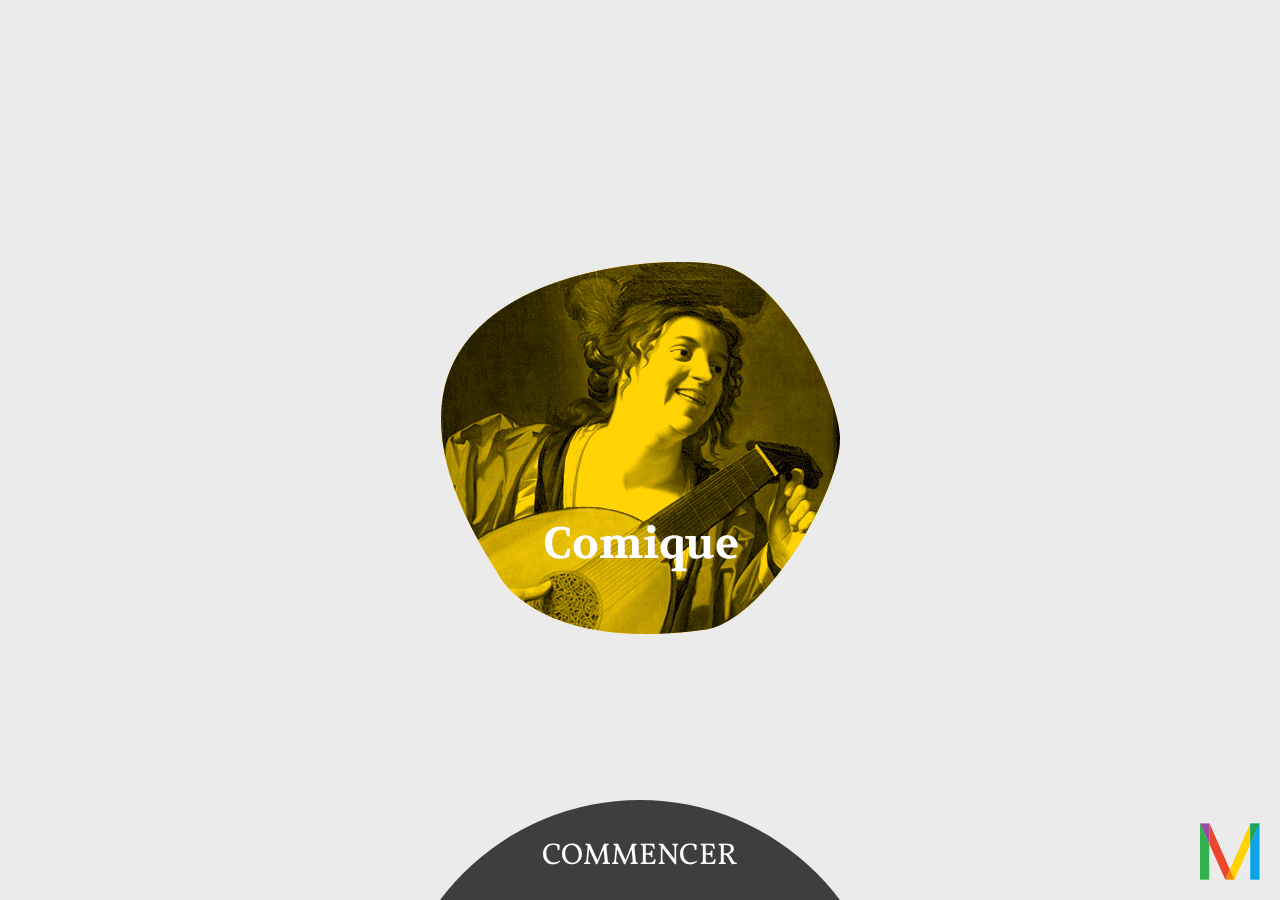
<file: index.html>
<html>
	<head>
    	<meta charset="utf-8">
    	<meta name="viewport" content="width=device-width, user-scalable=no">
    	<meta name="apple-mobile-web-app-capable" content="yes">

    	<title>MUSEO PLUS</title>
    	<link rel="apple-touch-icon" sizes="152x152" href="touch-icon-ipad-retina.png">
    	<link rel="stylesheet" href="https://maxcdn.bootstrapcdn.com/bootstrap/3.3.0/css/bootstrap.min.css">
      <link href="http://maxcdn.bootstrapcdn.com/font-awesome/4.2.0/css/font-awesome.min.css" rel="stylesheet">
    	<link rel="stylesheet" href="style.css">
    	
  	</head>
  
  	<body>
    <div class="">
	    <div class="header">
	    </div>
      <div class="timer">
      </div>
		<div class="page">      
		</div>
        <div class="footer"></div>
    </div>

  	<!-- Templates -->

  <script type="text/template" id="progress-bar">
    <div class="col-xs-2 no-pad top-timeline white progress-bar background"></div>
    <div class="col-xs-1 no-pad top-timeline black progress-bar foreground"></div>
  </script>

	<script type="text/template" id="header">
		<div class="navbar navbar-inverse navbar-fixed-top" role="navigation">
            <div class="container">
                <div class="nav-header">
                    <div class="col-xs-2">
                        <a class="navbar-brand pull-left" id="back"><i class="fa fa-chevron-left"> </i></a>
                    </div>
                    <div class="col-xs-8 text-center">
                        <div id="headerTitle"></div>
                    </div>
                    <div class="col-xs-2">
                        <div class="dropdown pull-right">
                            <button type="button" class="navbar-toggle" data-toggle="dropdown" aria-haspopup="true" aria-expanded="false">
                                <span class="icon-bar"></span>
                                <span class="icon-bar"></span>
                                <span class="icon-bar"></span>
                            </button>
                            <ul class="dropdown-menu" role="menu">
                                <li><a href="#explanation">Curieux</a></li>
                                <li><a href="#explanation">Joueur</a></li>
                                <li><a href="#art-list-temeraire">Téméraire</a></li>
                                <li><a href="#explanation">Comique</a></li>
                                <li><a href="#explanation">Mélancolique</a></li>
                                <li><a href="#art-list-coquin">Coquin</a></li>
                                <li class="divider"></li>
                                <li><a href="#">Accueil</a></li>
                            </ul>
                        </div>
                    </div>
                </div>
            </div>
        </div>
	</script>

    <script type="text/template" id="footer">
        <div class="footer text-center">
            <div class="button-footer-wrap">
                <a href="" class="button-start" id="footer-link">
                    COMMENCER
                </a>
            </div>

        </div>
    </script>

	<script type="text/template" id="home">
		<div class="container-fluid home">
			
			<div class="logo-accueil text-center">
				<a href="#profile">
					<img src="assets/img/accueil_logo.gif" alt=""/>
				</a>
			</div>

			<div class="montreal-logo">
				<img src="assets/img/montreal_logo-accueil.png" width="60" alt=""/>
			</div>
			
		</div>
	</script>

    <!-- page profile -->
	<script type="text/template" id="profile">

		<div class="col-xs-2 no-pad top-timeline blue	"></div>
		<div class="col-xs-2 no-pad top-timeline yellow	"></div>
		<div class="col-xs-2 no-pad top-timeline orange	"></div>
		<div class="col-xs-2 no-pad top-timeline red	"></div>
		<div class="col-xs-2 no-pad top-timeline violet	"></div>
		<div class="col-xs-2 no-pad top-timeline green	"></div>

		<div class="container-fluid profile">
			<h3 class="text-center"><i>Combien de temps avez-vous ?</i></h3>
			<div class="row text-center">
				<a class="btn btn-circle btn-default" href="#">
					<div><span class="glyphicon glyphicon-time"></span></div>
					<div>
						<strong class="time-text">
							30
						</strong>
					</div>
					<small>
						min
					</small>
				</a>

				<a class="btn btn-circle btn-default" href="#">
					<div><span class="glyphicon glyphicon-time"></span></div>
					<div>
						<strong class="time-text">
							1h
						</strong>
					</div>
				</a>

				<a class="btn btn-circle btn-default" href="#">
					<div><span class="glyphicon glyphicon-time"></span></div>
					<div>
						<strong class="time-text">
							2h
						</strong>
					</div>
				</a>

				<a class="btn btn-circle btn-default" href="#">
					<div><span class="glyphicon glyphicon-time"></span></div>
					<div>
						<strong class="time-text">
							<span class="no-serif">&infin;</span>
						</strong>
					</div>
				</a>

				<div class="row title">
					<h3 class="text-center"><i>Quel est votre humeur ?</i></h3>
				</div>

                <div class="row humeurs">
                    <div class="col-xs-6 col-sm-4">
                        <a class="sprite curieux" href="#profile"></a>
                    </div>
                    <div class="col-xs-6 col-sm-4">
                        <a class="sprite joueur" href="#profile"></a>
                    </div>
                    <div class="col-xs-6 col-sm-4">
                        <a class="sprite temeraire" href="#art-list-temeraire"></a>
                    </div>
                    <div class="col-xs-6 col-sm-4">
                        <a class="sprite comique" href="#profile"></a>
                    </div>
                    <div class="col-xs-6 col-sm-4">
                        <a class="sprite melancolique" href="#profile"></a>
                    </div>
                    <div class="col-xs-6 col-sm-4">
                        <a class="sprite coquin" href="#art-list-coquin"></a>
                    </div>
                </div>

			</div>
		</div>

	</script>

    <!-- /page profile -->

  <script type="text/template" id="art-list-temeraire">
    <div class="container container-fluid">
		
        <div class="list-element grey row">
     		<div class="col-xs-4"><img src="assets/img/t-oeuvre_1.jpg" alt=""/></div>
      		<div class="col-xs-8">
              <h1 class="artiste">Pierter Brueghel Le Jeune</h1>
              <h2 class="nom-oeuvre">Retour de l'auberge</h2>
              <h4>
                <i class="fa fa-map-marker"></i>
                Desmarais 4ème
              </h4>
            </div>
		</div>
      
        <div class="list-element grey row">
     		<div class="col-xs-4"><img src="assets/img/t-oeuvre_2.jpg" alt=""/></div>
      		<div class="col-xs-8">
              <h1 class="artiste">Briton Rivière</h1>
              <h2 class="nom-oeuvre">Saint Georges et le dragon</h2>
              <h4>
                <i class="fa fa-map-marker"></i>
                Desmarais 4ème
              </h4>
            </div>
		</div>
        <div class="list-element grey row">
     		<div class="col-xs-4"><img src="assets/img/t-oeuvre_3.jpg" alt=""/></div>
      		<div class="col-xs-8">
              <h1 class="artiste">George Romney</h1>
              <h2 class="nom-oeuvre">Portrait de sir Robert Gunning</h2>
              <h4>
                <i class="fa fa-map-marker"></i>
                Desmarais 4ème
              </h4>
            </div>
		</div>
        <div class="list-element grey row">
     		<div class="col-xs-4"><img src="assets/img/t-oeuvre_4.jpg" alt=""/></div>
      		<div class="col-xs-8">
              <h1 class="artiste">Eugène Isabey</h1>
              <h2 class="nom-oeuvre">Funérailles d'un officier de marine sous Louis XVI</h2>
              <h4>
                <i class="fa fa-map-marker"></i>
                Desmarais 4ème
              </h4>
            </div>
		</div>
        <div class="list-element grey row">
     		<div class="col-xs-4"><img src="assets/img/t-oeuvre_5.jpg" alt=""/></div>
      		<div class="col-xs-8">
              <h1 class="artiste">Atelier du baron François-Pascal-Simon Gérard</h1>
              <h2 class="nom-oeuvre">Portrait en buste de Napoléon Ier en habit de sacre</h2>
              <h4>
                <i class="fa fa-map-marker"></i>
                Desmarais 3ème  Salle Napoléon 
              </h4>
            </div>
		</div>
        <div class="list-element grey row">
     		<div class="col-xs-4"><img src="assets/img/t-oeuvre_6.jpg" alt=""/></div>
      		<div class="col-xs-8">
              <h1 class="artiste">Atelier de Bertel Thorvaldsen</h1>
              <h2 class="nom-oeuvre">L'Apothéose de Napoléon Ier</h2>
              <h4>
                <i class="fa fa-map-marker"></i>
                Desmarais 3ème  Salle Napoléon 
              </h4>
            </div>
		</div>
        <div class="list-element grey row">
     		<div class="col-xs-4"><img src="assets/img/t-oeuvre_7.jpg" alt=""/></div>
      		<div class="col-xs-8">
              <h1 class="artiste">Tony Matelli </h1>
              <h2 class="nom-oeuvre">Vieil ennemi, nouvelle victime</h2>
              <h4>
                <i class="fa fa-map-marker"></i>
                Desmarais S2
              </h4>
            </div>
		</div>
        <div class="list-element grey row">
     		<div class="col-xs-4"><img src="assets/img/t-oeuvre_8.jpg" alt=""/></div>
      		<div class="col-xs-8">
              <h1 class="artiste">Folkert De Jong</h1>
              <h2 class="nom-oeuvre">Les illusions de la vie - Cavalier</h2>
              <h4>
                <i class="fa fa-map-marker"></i>
                Desmarais S2
              </h4>
            </div>
		</div>
        <a href="#artworkTemeraire">
        <div class="list-element row">
     		<div class="col-xs-4"><img src="assets/img/t-oeuvre_9.jpg" alt=""/></div>
      		<div class="col-xs-8">
              <h1 class="artiste">BGL</h1>
              <h2 class="nom-oeuvre">Jouet d'adulte</h2>
              <h4>
                <i class="fa fa-map-marker"></i>
                Desmarais S2
              </h4>
            </div>
		</div> 
        </a>     
        <div class="list-element grey row">
     		<div class="col-xs-4"><img src="assets/img/t-oeuvre_10.jpg" alt=""/></div>
      		<div class="col-xs-8">
              <h1 class="artiste">Alfred Laliberté </h1>
              <h2 class="nom-oeuvre">Édouard Tassé se battant avec le diable</h2>
              <h4>
                <i class="fa fa-map-marker"></i>
                Bourgie 2ème
              </h4>
            </div>
		</div>
        <div class="list-element grey row">
     		<div class="col-xs-4"><img src="assets/img/t-oeuvre_11.jpg" alt=""/></div>
      		<div class="col-xs-8">
              <h1 class="artiste">Horatio Walker</h1>
              <h2 class="nom-oeuvre">Les coupeurs de glace</h2>
              <h4>
                <i class="fa fa-map-marker"></i>
                Bourgie 2ème
              </h4>
            </div>
		</div>
        <div class="list-element grey row">
     		<div class="col-xs-4"><img src="assets/img/t-oeuvre_12.jpg" alt=""/></div>
      		<div class="col-xs-8">
              <h1 class="artiste">Paul Kane</h1>
              <h2 class="nom-oeuvre">Mah-Min</h2>
              <h4>
                <i class="fa fa-map-marker"></i>
                Bourgie 3ème
              </h4>
            </div>
		</div>
      
    </div>
  </script>

  <script type="text/template" id="art-list-coquin">
    <div class="container">
	    

      <a href="#artworkCoquin">
      <div class="list-element first row">
     		<div class="col-xs-4"><img src="assets/img/c-oeuvre_1.jpg" alt=""/></div>
      		<div class="col-xs-8">
              <h1 class="artiste">Matthias Stom</h1>
              <h2 class="nom-oeuvre">Le christ et la femme adultère</h2>
              <h4>
                <i class="fa fa-map-marker"></i>
                Desmarais 4ème
              </h4>
            </div>
		</div>
        </a>
        
        <div class="list-element grey row">
     		<div class="col-xs-4"><img src="assets/img/c-oeuvre_2.jpg" alt=""/></div>
      		<div class="col-xs-8">
              <h1 class="artiste">Rodin</h1>
              <h2 class="nom-oeuvre">Le penseur</h2>
              <h4>
                <i class="fa fa-map-marker"></i>
                Desmarais 1er
              </h4>
            </div>
		</div>
        <div class="list-element grey row">
     		<div class="col-xs-4"><img src="assets/img/c-oeuvre_3.jpg" alt=""/></div>
      		<div class="col-xs-8">
              <h1 class="artiste">Edwin Holgate</h1>
              <h2 class="nom-oeuvre">Les baigneuses</h2>
              <h4>
                <i class="fa fa-map-marker"></i>
                Bourgie 2ème 
              </h4>
            </div>
		</div>
        <div class="list-element grey row">
     		<div class="col-xs-4"><img src="assets/img/c-oeuvre_4.jpg" alt=""/></div>
      		<div class="col-xs-8">
              <h1 class="artiste">Louis Philippe Hébert </h1>
              <h2 class="nom-oeuvre">La fée nicotine </h2>
              <h4>
                <i class="fa fa-map-marker"></i>
                Bourgie 2ème 
              </h4>
            </div>
		</div>
        <div class="list-element grey row">
     		<div class="col-xs-4"><img src="assets/img/c-oeuvre_5.jpg" alt=""/></div>
      		<div class="col-xs-8">
              <h1 class="artiste">William Brymner</h1>
              <h2 class="nom-oeuvre">Nu allongé </h2>
              <h4>
                <i class="fa fa-map-marker"></i>
                Bourgie 2ème 
              </h4>
            </div>
		</div>
        <div class="list-element grey row">
     		<div class="col-xs-4"><img src="assets/img/c-oeuvre_6.jpg" alt=""/></div>
      		<div class="col-xs-8">
              <h1 class="artiste">Alfred Laliberté </h1>
              <h2 class="nom-oeuvre">La déesse </h2>
              <h4>
                <i class="fa fa-map-marker"></i>
                Bourgie 2ème 
              </h4>
            </div>
		</div>
        <div class="list-element grey row">
     		<div class="col-xs-4"><img src="assets/img/c-oeuvre_7.jpg" alt=""/></div>
      		<div class="col-xs-8">
              <h1 class="artiste">Louis Philippe Hébert</h1>
              <h2 class="nom-oeuvre">La rosée </h2>
              <h4>
                <i class="fa fa-map-marker"></i>
                Bourgie 1er
              </h4>
            </div>
		</div>
        <div class="list-element grey row">
     		<div class="col-xs-4"><img src="assets/img/c-oeuvre_8.jpg" alt=""/></div>
      		<div class="col-xs-8">
              <h1 class="artiste">Robert Tait McKenzie</h1>
              <h2 class="nom-oeuvre">Le coureur de relais</h2>
              <h4>
                <i class="fa fa-map-marker"></i>
                Bourgie 1er
              </h4>
            </div>
		</div>
        <div class="list-element grey row">
     		<div class="col-xs-4"><img src="assets/img/c-oeuvre_9.jpg" alt=""/></div>
      		<div class="col-xs-8">
              <h1 class="artiste">Robert Tait McKenzie</h1>
              <h2 class="nom-oeuvre">Sphère volante </h2>
              <h4>
                <i class="fa fa-map-marker"></i>
                Bourgie 1er
              </h4>
            </div>
		</div>
        <div class="list-element grey row">
     		<div class="col-xs-4"><img src="assets/img/c-oeuvre_10.jpg" alt=""/></div>
      		<div class="col-xs-8">
              <h1 class="artiste">Henri Hébert</h1>
              <h2 class="nom-oeuvre">Melle A. C., danseuse d'Oslo</h2>
              <h4>
                <i class="fa fa-map-marker"></i>
                Bourgie 1er
              </h4>
            </div>
		</div>
        <div class="list-element grey row">
     		<div class="col-xs-4"><img src="assets/img/c-oeuvre_11.jpg" alt=""/></div>
      		<div class="col-xs-8">
              <h1 class="artiste">Henri Hébert</h1>
              <h2 class="nom-oeuvre">Ève</h2>
              <h4>
                <i class="fa fa-map-marker"></i>
                Bourgie 1er
              </h4>
            </div>
		</div>
      
    </div>
  </script>

  <script type="text/template" id="explanation">

    <div class="col-xs-2 no-pad top-timeline blue "></div>
    <div class="col-xs-2 no-pad top-timeline yellow "></div>
    <div class="col-xs-2 no-pad top-timeline orange "></div>
    <div class="col-xs-2 no-pad top-timeline red  "></div>
    <div class="col-xs-2 no-pad top-timeline violet "></div>
    <div class="col-xs-2 no-pad top-timeline green  "></div>

    <div class="container">
      <div class="row text-center explanation">
        <span class="btn btn-circle btn-default">
          <div>
            <i class="fa fa-info"></i>
          </div>
        </span>
        <div class="the-text">
          <h2 class="title">
            Le projet étant à l&#39;étape de prototype, nous vous offrons 2 parcours.
          </h2>
          <h3 class="subtext">
            Et chaque parcours n&#39;offre qu&#39;une oeuvre approfondie
          </h3>
        </div>
         <div class="row link-lists">
                <div class="col-sm-2"></div>
                <div class="col-xs-6 col-sm-4"><span><a class="sprite coquin" href="#art-list-coquin"></a></span></div>
                <div class="col-xs-6 col-sm-4"><span><a class="sprite temeraire" href="#art-list-temeraire"></a></span></div>
                <div class="col-sm-2"></div>
         </div>
        
      </div>
    </div>
  </script>


    <script type="text/template" id="artworkTemeraire">
        <div class="single-art">
            <div class="video-container">
                <iframe src="http://www.youtube.com/embed/zY1VQm0gYYc?version=3&amp;showinfo=0&amp;controls=0&amp;rel=0" width="100%" height="400" frameborder="0" allowfullscreen="allowfullscreen"></iframe>
            </div>

            <div class="container">

                <h3>BGL</h3>
                <p class="artInformations">
                    <i>Jouet d’adulte</i> <br/>
                    2003
                </p>

                <p class="artDescription">
                    Véhicule tout terrain d&#39;occasion, flèches, bois, peinture <br/>
                    <i>150 x 110 x 170 cm (approx.)</i>
                </p>

                <p>
                    Achat, Programme d&#39;aide aux aqcuisitions du Conseil des Arts du Canada et legs David R.Morrice et Marry Eccle
                </p>

                <p>
                    <strong>
                        2006.76.1-19
                    </strong>
                </p>
            </div>

            <!--  -->
            <div>
                <div class="contents">

                    <div class="panel-group" id="accordion" role="tablist" aria-multiselectable="true">
                        <div class="panel panel-default">
                            <div class="panel-heading" role="tab" id="headingOne">
                                <h4 class="panel-title">
                                    <a data-toggle="collapse" data-parent="#accordion" href="#collapseOne" aria-expanded="true" aria-controls="collapseOne">
                                        Descriptif
                                    </a>
                                </h4>
                            </div>
                            <div id="collapseOne" class="panel-collapse collapse in" role="tabpanel" aria-labelledby="headingOne">
                                <div class="panel-body">
                                    <p>Faisant référence à la tradition de la chasse au Québec, la pièce qui gît sur le sol peut rappeler un orignal que l’on viendrait d’abattre. Teintée d’humour et d’ironie, l’installation peut aussi sembler angoissante, car elle questionne la façon dont l’homme exploite et pollue la nature. Elle nous rappelle que nous devons réviser notre façon de consommer. </p>

<p>Jouet d’adulte a aussi fait l’objet d’une performance. Pendant un défilé de la Manif d’art III de Québec, en 2005, elle a été promenée sur une remorque, comme un trophée de chasse. </p>

<blockquote><p>« Nous comptons réaliser une œuvre qui rejoint des préoccupations sociales et humanitaires, et qui jette un regard évocateur sur les sociétés dont nous faisons partie. Pour ce faire, nous nous servons d’images simples et familières, car, pour amener les gens à porter un regard différent sur l’environnement dans lequel ils évoluent tous les jours, nous croyons qu’il faut partir du quotidien, du tangible. Cependant, le but de nos installations n’est pas de reproduire les objets tels quels, mais bien de créer un écart qui invite à la contemplation et à une prise de conscience.”</p><footer>BGL</footer> </blockquote>
                                </div>
                            </div>
                        </div>
                        <div class="panel panel-default">
                            <div class="panel-heading" role="tab" id="headingTwo">
                                <h4 class="panel-title">
                                    <a class="collapsed" data-toggle="collapse" data-parent="#accordion" href="#collapseTwo" aria-expanded="false" aria-controls="collapseTwo">
                                        Artiste
                                    </a>
                                </h4>
                            </div>
                            <div id="collapseTwo" class="panel-collapse collapse" role="tabpanel" aria-labelledby="headingTwo">
                                <div class="panel-body">
									<div class="artist-content">
                                    <p>Formé par <b>Jasmin Bilodeau</b>, <b>Sébastien Giguère</b> et <b>Nicolas Laverdière</b>, BGL voit le jour en 1996. Depuis, le collectif joue avec humour sur des thèmes liés au mode de vie nord-américain tel que la consommation de masse et la relation de l’humain avec la nature. Leur production artistique s’oriente autour de la performance, de la sculpture et de l’installation in-situ. 
En plus d’être à l’affiche de différents musées, galeries et événements d’art à travers le monde, des œuvres de BGL se retrouvent dans plusieurs collections privées et publiques, comme celles du Musée National des beaux-arts du Québec, du Musée des beaux-arts de Montréal et du Musée des beaux-arts du Canada. 
BGL à propos de leur démarche artistique :</p></div>
<div class="artist-image col-sm-4">
	
	<img src="assets/img/BGL-portrait.png" alt=""/></div>

<div class="artist-content col-sm-8">
<blockquote><p>
« Nous éprouvons un réel plaisir à faire oublier le cadre habituel et conventionnel où l’art est vécu, afin d’abattre les distances entre l’être humain et l’art et amener le spectateur, à vif et déséquilibré, à vivre une expérience physique et active. » </p><footer>BGL</footer></blockquote>

									</div>
									
                                </div>
                            </div>
                        </div>

                        <div class="panel panel-default">
                            <div class="panel-heading" role="tab" id="headingThree">
                                <h4 class="panel-title">
                                    <a class="collapsed" data-toggle="collapse" data-parent="#accordion" href="#collapseThree" aria-expanded="false" aria-controls="collapseThree">
                                        Contexte
                                    </a>
                                </h4>
                            </div>
                            <div id="collapseThree" class="panel-collapse collapse" role="tabpanel" aria-labelledby="headingThree">
                                <div class="panel-body">
                                    <p>La chasse à l’orignal occupe une place de choix dans les mœurs québécoises. L’automne, l’activité s’impose comme un rituel populaire bien apprécié des amateurs. Animal à l’allure puissante et à la chair délicieuse, l’orignal incarne la force et l’endurance. Symbole masculin, son panache est associé à la virilité. Exposé sur le capot de l'automobile ou du camion du chasseur victorieux, il est conservé comme trophée de chasse dans de nombreuses chaumières de la province. Chaque automne, on récompense même des chasseurs rapportant le plus beau panache. Qu’on le retrouve sur un panneau de signalisation routière, sur une pièce de 25 cents ou exposé dans un bar ou un commerce, l’orignal conserve une image symbolique indéniable.</p>
                                </div>
                            </div>
                        </div>

                        <div class="panel panel-default">
                            <div class="panel-heading" role="tab" id="headingFour">
                                <h4 class="panel-title">
                                    <a class="collapsed" data-toggle="collapse" data-parent="#accordion" href="#collapseFour" aria-expanded="false" aria-controls="collapseThree">
                                        Technique
                                    </a>
                                </h4>
                            </div>
                            <div id="collapseFour" class="panel-collapse collapse" role="tabpanel" aria-labelledby="headingThree">
                                <div class="panel-body">
                                   Pour créer leurs sculptures et leurs installations, BGL récupère et réutilise des objets du quotidien dont ils détournent les fonctions et les usages. Ayant perdu leur fonction première, ces objets prennent un tout autre sens.
                                </div>
                            </div>
                        </div>


                        <div class="panel panel-default">
                            <div class="panel-heading" role="tab" id="headingSix">
                                <h4 class="panel-title">
                                    <a class="collapsed" data-toggle="collapse" data-parent="#accordion" href="#collapseSix" aria-expanded="false" aria-controls="collapseThree">
                                        Ambiance musicale
                                    </a>
                                </h4>
                            </div>
                            <div id="collapseSix" class="panel-collapse collapse" role="tabpanel" aria-labelledby="headingThree">
                                <div class="panel-body">
                                    <iframe class="col-md-6" height="200" scrolling="no" frameborder="no" src="https://w.soundcloud.com/player/?url=https%3A//api.soundcloud.com/tracks/176077844&amp;auto_play=false&amp;hide_related=false&amp;show_comments=true&amp;show_user=true&amp;show_reposts=false&amp;visual=true"></iframe>

                                    <iframe  class="col-md-6" height="200" scrolling="no" frameborder="no" src="https://w.soundcloud.com/player/?url=https%3A//api.soundcloud.com/tracks/176077843&amp;auto_play=false&amp;hide_related=false&amp;show_comments=true&amp;show_user=true&amp;show_reposts=false&amp;visual=true"></iframe>

                                </div>
                            </div>
                        </div>
						<div class="music">
							<img src="assets/img/t-oeuvre-reliee.jpg" class="img-responsive" alt=""/>
						</div>
						
                    </div>

                </div>


            </div>

        </div>
    </script>

    <script type="text/template" id="artworkCoquin">
        <div class="single-art">
            <div class="video-container">
                <iframe src="http://www.youtube.com/embed/WTR7wueXqqk?version=3&amp;showinfo=0&amp;controls=0&amp;rel=0" width="100%" height="400" frameborder="0" allowfullscreen="allowfullscreen"></iframe>
            </div>

            <div class="container">

                <h3>MATTHIAS STOM</h3>
                <p class="artInformations">
                    <i>Le Christ et la femme adultère</i> <br/>
                    Vers 1630 - 1633
                </p>

                <p class="artDescription">
                    Huile sur toile<br/>
                    <i>101,6 X 137,2 cm</i>
                </p>

                <p>
                    Achat, legs Horsley et Annie Townsend et don de M. et Mme Michal Hornstein 
                </p>

                <p>
                    <strong>
                        1993.16
                    </strong>
                </p>
            </div>

            <!--  -->
            <div>
                <div class="contents">

                    <div class="panel-group" id="accordion" role="tablist" aria-multiselectable="true">
                        <div class="panel panel-default">
                            <div class="panel-heading" role="tab" id="headingOne">
                                <h4 class="panel-title">
                                    <a data-toggle="collapse" data-parent="#accordion" href="#collapseOne" aria-expanded="true" aria-controls="collapseOne">
                                        Descriptif
                                    </a>
                                </h4>
                            </div>
                            <div id="collapseOne" class="panel-collapse collapse in" role="tabpanel" aria-labelledby="headingOne">
                                <div class="panel-body">
                                    Ce tableau de Stom représente l’épisode du Christ et de la femme adultère de l’Évangile de Jean (8, 1-11). Souhaitant mettre Jésus à l’épreuve, les pharisiens lui amène l’infidèle et lui demandent quel devrait être son châtiment. Bien que l’on prescrive normalement la mort par lapidation pour ce type de délit, Jésus répond ‘’Que celui d’entre vous qui est sans péché lui jette le premier une pierre.’’ 
C’est par des jeux de contrastes, d’ombres et de lumière que l’on saisit toute l’intensité dramatique de cette scène. Les mains du Christ suggèrent son jugement mais également son indulgence. 
                                </div>
                            </div>
                        </div>
                        <div class="panel panel-default">
                            <div class="panel-heading" role="tab" id="headingTwo">
                                <h4 class="panel-title">
                                    <a class="collapsed" data-toggle="collapse" data-parent="#accordion" href="#collapseTwo" aria-expanded="false" aria-controls="collapseTwo">
                                        Artiste
                                    </a>
                                </h4>
                            </div>
                            <div id="collapseTwo" class="panel-collapse collapse" role="tabpanel" aria-labelledby="headingTwo">
                                <div class="panel-body">
Matthias Stom est un peintre hollandais du 17e siècle, sans doute formé à Utrecht auprès d’artistes caravagesques. Il aurait surtout peint des scènes religieuses, particulièrement sur la vie du Christ. On apprécie le caractère psychologique de ses œuvres et le rendu de la chair de ses sujets. 
Même si on répertorie plusieurs hypothèses sur la vie du peintre, peu ont été validées. On dit par exemple qu’il serait né à Amersfoot, près d’Utrecht mais qu’il aurait passé la majeure partie de sa vie en Italie. On croit qu’Il serait mort en Sicile ou au nord de l’Italie, où il a peint l’autel d’une église.

                                </div>
                            </div>
                        </div>

                        <div class="panel panel-default">
                            <div class="panel-heading" role="tab" id="headingThree">
                                <h4 class="panel-title">
                                    <a class="collapsed" data-toggle="collapse" data-parent="#accordion" href="#collapseThree" aria-expanded="false" aria-controls="collapseThree">
                                        Contexte
                                    </a>
                                </h4>
                            </div>
                            <div id="collapseThree" class="panel-collapse collapse" role="tabpanel" aria-labelledby="headingThree">
                                <div class="panel-body">
                                    Bien qu’hollandais, l’artiste aurait principalement vécu en Italie. Au XVIIe siècle, le  pays est en plein changement. Les grandes routes commerciales ont été déplacées et la guerre de Trente Ans laisse encore ses traces. Ces chamboulements, en plus de la peste de 1630, ont des effets dévastateurs sur l’économie. Heureusement, les domaines de l’art et de la philosophie connaitront un essor important conférant à l’Italie un statut de haut-lieu de culture.
                                </div>
                            </div>
                        </div>

                        <div class="panel panel-default">
                            <div class="panel-heading" role="tab" id="headingFour">
                                <h4 class="panel-title">
                                    <a class="collapsed" data-toggle="collapse" data-parent="#accordion" href="#collapseFour" aria-expanded="false" aria-controls="collapseThree">
                                        Technique
                                    </a>
                                </h4>
                            </div>
                            <div id="collapseFour" class="panel-collapse collapse" role="tabpanel" aria-labelledby="headingThree">
                                <div class="panel-body">
                                    Dans Le Christ et la femme adultère, Stom emploie des techniques propres au Caravagisme comme le clair-obscur. Il arrive ainsi à isoler le personnage de la femme adultère et le livre de Moïse. 
En s’approchant du tableau, on peut remarquer que la peinture a été appliquée fines couches successives. On constate également que la peinture commence à craquer à la surface, ce qui expliquer la présence de la vitre protectrice.
                                </div>
                            </div>
                        </div>
						
						<div class="panel panel-default">
                            <div class="panel-heading" role="tab" id="headingSix">
                                <h4 class="panel-title">
                                    <a class="collapsed" data-toggle="collapse" data-parent="#accordion" href="#collapseSix" aria-expanded="false" aria-controls="collapseThree">
                                        Ambiance musicale
                                    </a>
                                </h4>
                            </div>
                            <div id="collapseSix" class="panel-collapse collapse" role="tabpanel" aria-labelledby="headingThree">
                                <div class="panel-body">
                                    <iframe class="col-md-6" scrolling="no" frameborder="no" src="https://w.soundcloud.com/player/?url=https%3A//api.soundcloud.com/tracks/176094272&amp;auto_play=false&amp;hide_related=false&amp;show_comments=true&amp;show_user=false&amp;show_reposts=false&amp;visual=true"></iframe>

                                    <iframe class="col-md-6" scrolling="no" frameborder="no" src="https://w.soundcloud.com/player/?url=https%3A//api.soundcloud.com/tracks/176094090&amp;auto_play=false&amp;hide_related=false&amp;show_comments=true&amp;show_user=false&amp;show_reposts=false&amp;visual=true"></iframe>

                                </div>
                            </div>
                        </div>
						<div class="music">
							<img src="assets/img/c-oeuvre-reliee.jpg" class="img-responsive" alt=""/>
						</div>

                    </div>

                </div>


            </div>

        </div>
    </script>

    <script src="http://code.jquery.com/jquery-1.11.0.min.js"></script>
  <script src="https://maxcdn.bootstrapcdn.com/bootstrap/3.3.0/js/bootstrap.min.js"></script>
  <script src="lib/underscore-min.js"></script>
  <script src="lib/backbone-min.js"></script>
  <script src="router.js"></script>
  <script src="views.js"></script>
  <script src="model.js"></script>

  <script type="text/javascript">
  var appModel = new appModel({startTimer: false});

	var router = new Router();
	var header = new headerView({model: appModel});
	var home = new homeScreen();
	var footer = new footerView();

	Backbone.history.start();
  </script>
</body></html>
</file>
<file: style.css>
@import url(http://fonts.googleapis.com/css?family=Vollkorn:400italic,700italic,400,700);

body {
    font-family: 'Vollkorn', serif;
    background-color: #ebebeb!important;
    -webkit-font-smoothing: antialiased;
}
body p, .contents{
	font-size: 22px;
}
.no-serif
{
    font-family: 'Vollkorn', serif;
}
h1 {
	font-weight: 700;
	font-size: 1.4em;
}

h2 {
	font-style: italic;
}

/* home */
.home .logo-accueil {
    margin-top: 50vh;
}
.home .logo-accueil img {
    margin-top: -188px;
    max-width: 100%;
}

.montreal-logo {
    position: absolute;
    right: 20px;
    bottom: 20px;
}

/* no gutter */
.row.no-pad {
    margin-right:0;
    margin-left:0;
}
.row.no-pad > [class*='col-'] {
    padding-right:0;
    padding-left:0;
}

.top-timeline
{
    margin-top: 50px;
    height: 10px;
}

.blue { background-color: #28a1d5; }
.yellow { background-color: #ffd204; }
.orange { background-color: #f68428;}
.red { background-color: #ef4035; }
.violet { background-color: #9a4d9e; }
.green { background-color: #21ac59; }
.white { background-color: white; }
.black { background-color: rgb(62, 62, 62); }

.row.title
{
    padding-top: 30px;
}
.btn-circle {
    width: 100px;
    height: 100px;
    padding: 10px 16px;
    font-size: 24px;
    line-height: 1.33;
    border-radius: 100px;
    margin: 0 10px;
}
.btn-circle .glyphicon{
    font-size: 14px;
    line-height: 24px;
}
.btn-circle.active {
    color:#FFF;
}
.btn-circle.active {
    background-color: #3e3e3e;
}
.btn-circle strong {
    font-family: "Palatino Linotype", "Book Antiqua", Palatino, FreeSerif, serif;
    font-size: 40px;
    line-height: 30px;
}
.btn-circle small {
    font-size: 15px;
}

.list-element {
	margin-top: 1em;
	padding: 0 3em;
}

.list-element:first-child {
	margin-top: 6em;
}


.list-element:first-child {
	margin-top: 6em;
}

a .list-element:first-child {
	margin-top: 1em;
}
a .list-element.first:first-child {
	margin-top: 6em;
}


.list-element.grey {
	-webkit-filter: grayscale(100%);
	-moz-filter: grayscale(100%);
	filter: grayscale(100%);
	opacity: 0.5;
}

.list-element h1 {
	text-transform: uppercase;
}

.list-element h2 {
	margin-top: 0.1em;
}
.list-element h1, .list-element h2 {
	color: #000000;
}
.list-element h4 {
	color: #ec462f;
}

.list-element td {
	width: 40%;
}

.list-element img {
	width: 100%;
	float: right;
}

.list-element .image {
	width: 30%;
	text-align: right;
	padding-right: 20px;
}

.explanation {
	padding-top: 6vh;
}

.explanation .btn-circle {
	width: 150px;
	height: 150px;
	border: none;
}

.explanation .fa {
	font-size: 5em;
	color: #00a4e4;
}

.humeurs
{
    margin: 20px 0;
}
a.sprite
{
    display: block;
    height: 180px;
    margin: auto;
    width: 190px;
    background-size: cover;
    background-position: right;
}
a.sprite:hover,
a.sprite:focus,
a.sprite.active
{
    background-position: left;
}
.curieux { background-image: url('assets/img/ico-curieux.png'); }
.joueur { background-image: url('assets/img/ico-joueur.png'); }
.temeraire { background-image: url('assets/img/ico-temeraire.png'); }

.comique { background-image: url('assets/img/ico-comique.png'); }
.melancolique { background-image: url('assets/img/ico-melancolique.png'); }
.coquin { background-image: url('assets/img/ico-coquin.png'); }

.explanation .the-text {
	margin-top: 3em;
	width: 60%;
	margin-left: auto;
	margin-right: auto;
}

.explanation .the-text h2 {
	font-size: 3.5em;
}

.explanation .the-text h3 {
	margin-top: 2em;
	font-style: italic;
	font-size: 2em;
}
.explanation img {
	width: 30%;
	margin-top: 3em;
	margin-right: 3em;
}
.button-footer-wrap {
    width: 500px;
    height: 500px;
    padding: 10px 16px;
    border-radius: 500px;
    background-color: #3e3e3e;
    position: fixed;
    bottom: -400px;
    right: 50%;
    margin-right: -250px;
    padding-top: 35px;
}
.button-footer-wrap a.button-start
{
    color: #FFFFFF;
    font-size: 30px;
    text-align: center;
}

#headerTitle {
	color: white;
	font-size: 1.5em;
    text-transform: uppercase;
    line-height: 2.2em;
}

.navbar-brand {
	display: inline;
}

.navbar-header {
	width: 0;
}
.navbar-toggle {
    display: inline-block;
}

.navbar-inverse {
	border: none;
}

.contents .panel
{
    margin: 0;
}
.contents .panel-group .panel+.panel
{
    margin: 0;
}
.contents .panel-group .panel-default>.panel-heading {
    background-color: #FFFFFF;
}
.contents .panel-title{
	text-transform: uppercase;
	font-size: 20px;
}
.contents .panel-title a:link,
.contents .panel-title a:visited
{
    color: #F23A3B;
    text-decoration: none;
}
.panel-body {
	padding: 40px;
}
.panel-heading {
	padding: 15px 40px;
}
.contents .panel-title a.collapsed
{
    color: #000;
    text-decoration: none;
    display: block;
}
.single-art .video-container
{
    padding-top: 60px;
}
.single-art .container{
	padding: 40px;
}

.progress-bar {
	position: fixed;
}

.progress-bar.background {
	width: 100%;
}

.progress-bar.foreground {
	width: 100%;
	left: -100%;
}

.profile h3{
	margin-top: 40px;
}

#back{
	color:white;
}

.artist-image img{
	max-width: 100%;
	padding: 2em 0;
}
#accordion{
	margin-bottom: 0;
}
blockquote {
border: none;
margin: 0;
padding: 2em 0;
font-size: 22px;
color: rgb(236, 70, 47);
font-style: italic;
}
blockquote p{
	font-size: 1.2em;
}

.dropdown-menu>li>a {
padding: 5px 20px;
font-size: 1.5em;
text-transform: uppercase;
text-align: right;
}
.navbar-toggle{
	border:none;
	margin-right: 0;
}



@media (min-width: 768px){
	.col-md-4 {width: 33.33333333%;}
}
@media (max-width: 767px) {
	.col-xs-10{padding: 0;}
	.container{padding: 0;}
	.list-element{padding: 0;}
	.list-element h1{font-size: 1em;margin-top: 5px;margin-bottom: 5px;}
	.list-element h2{font-size: 1em;}
	.list-element h4{font-size: 14px;;margin-top: 5px;margin-bottom: 5px;}
	.list-element .col-xs-4 {padding-right: 0;}
	
	.explanation .btn-circle{width: 50px;height: 50px;}
	.explanation .fa {font-size: 1.3em;}
	.explanation .the-text h2 {font-size: 1.5em;}
	.explanation .the-text h3 {margin-top: 1em;font-style: italic;font-size: 1em;}	
	
	a.sprite{width:140px;height:130px;}
	.humeurs {margin-bottom: 100px;}
	
	body p, .contents {font-size: 20px;}
}
</file>
